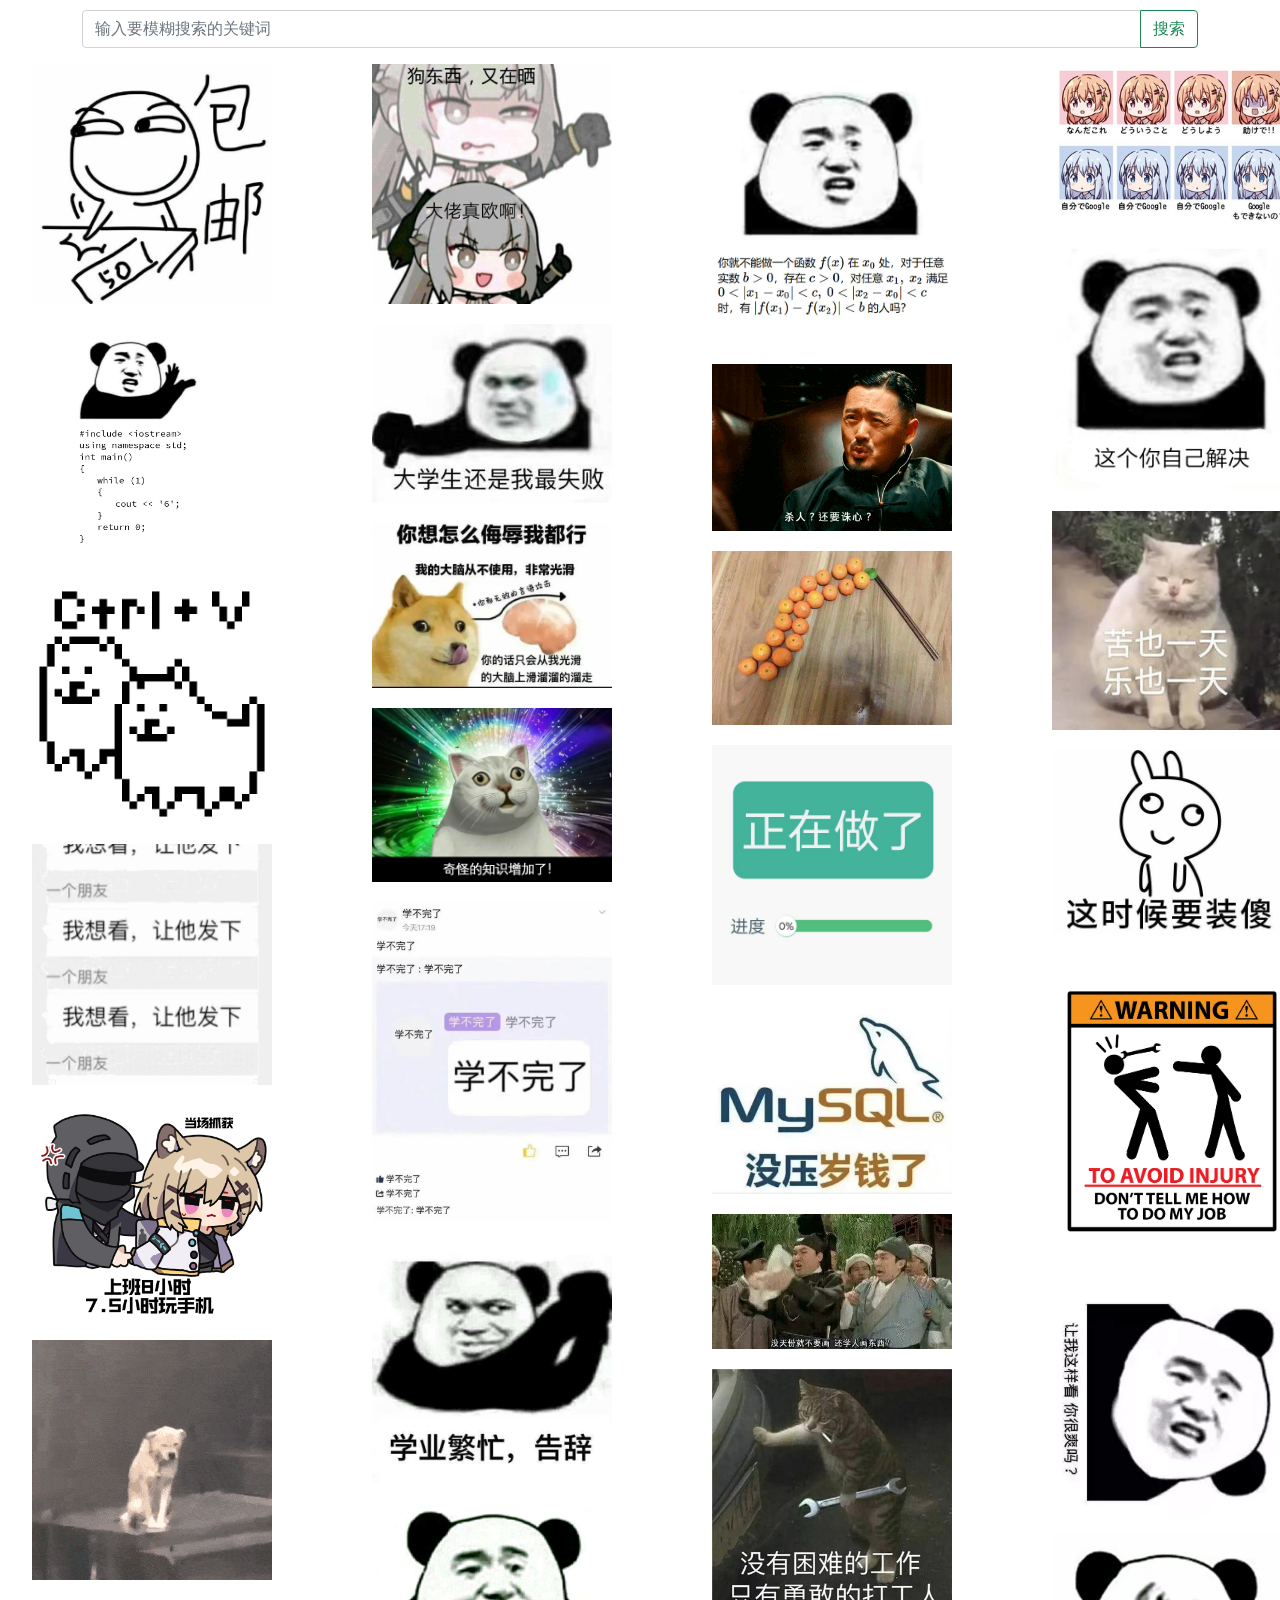
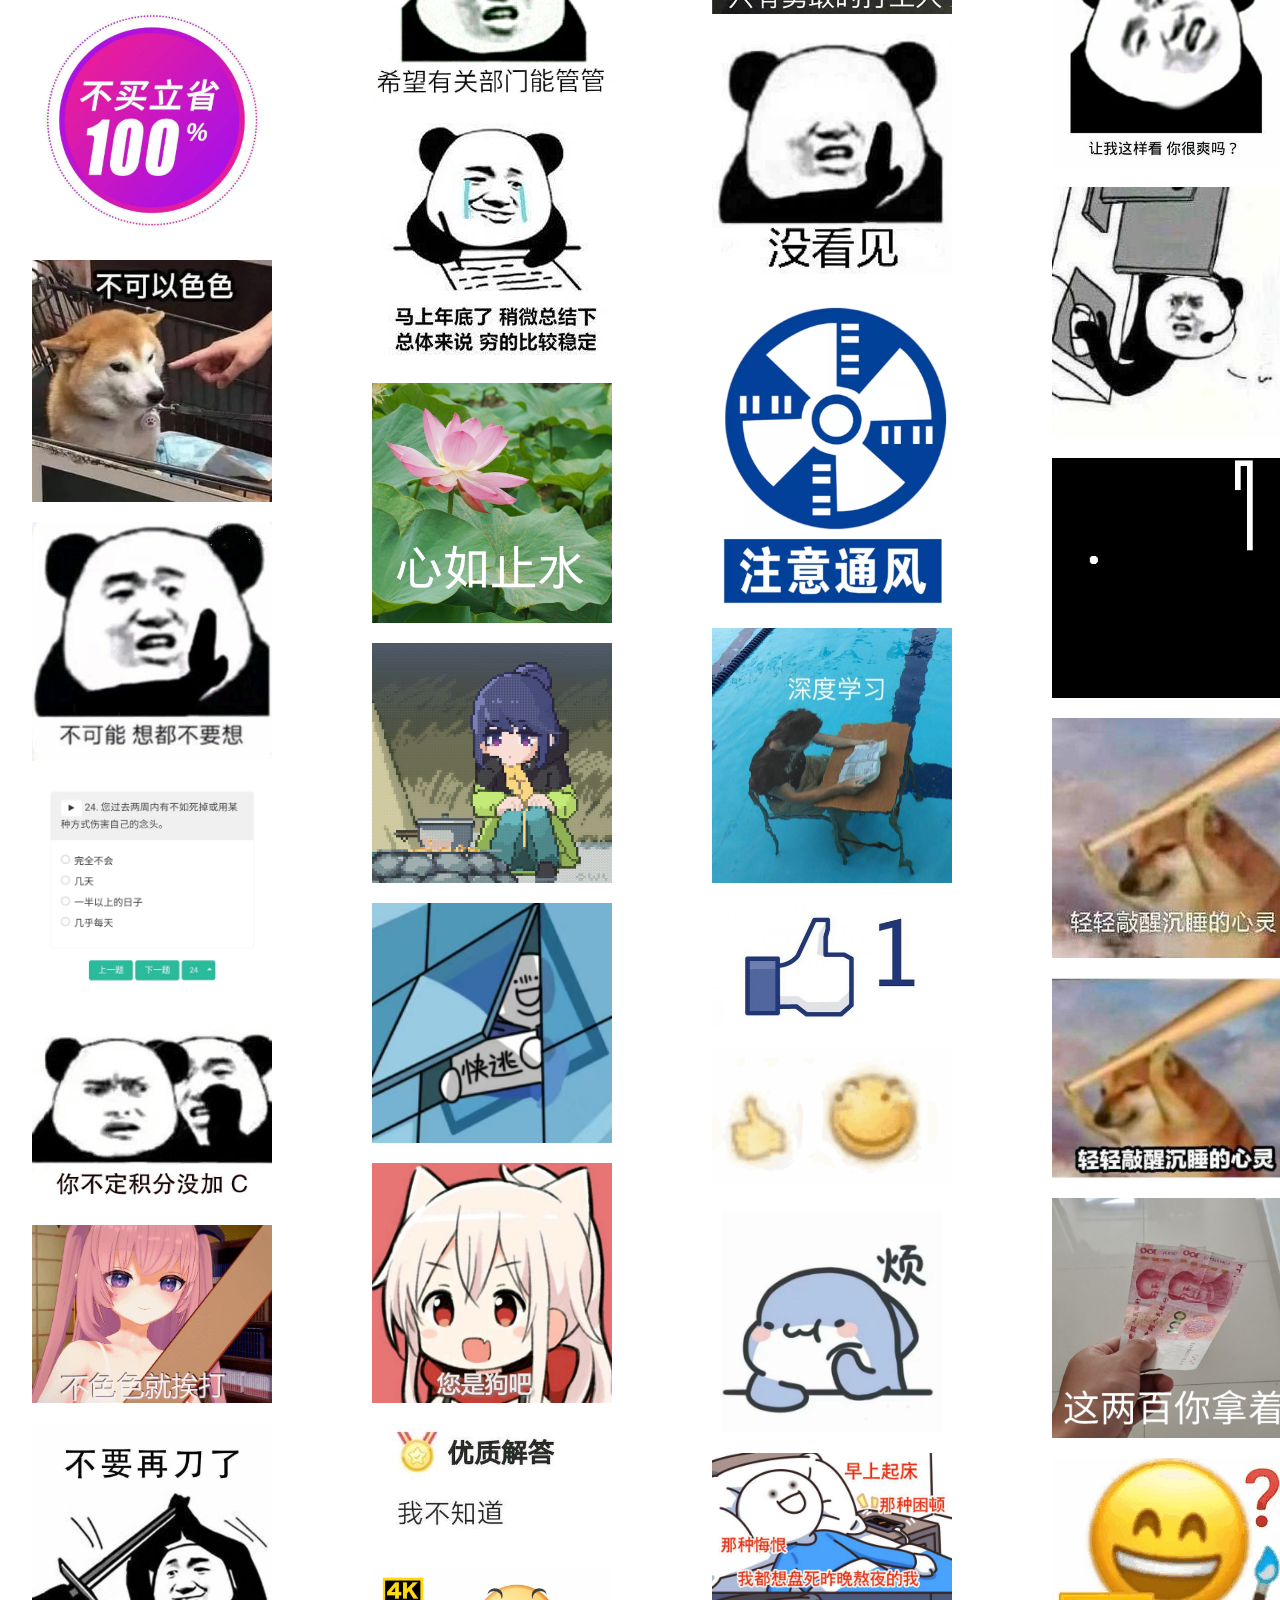
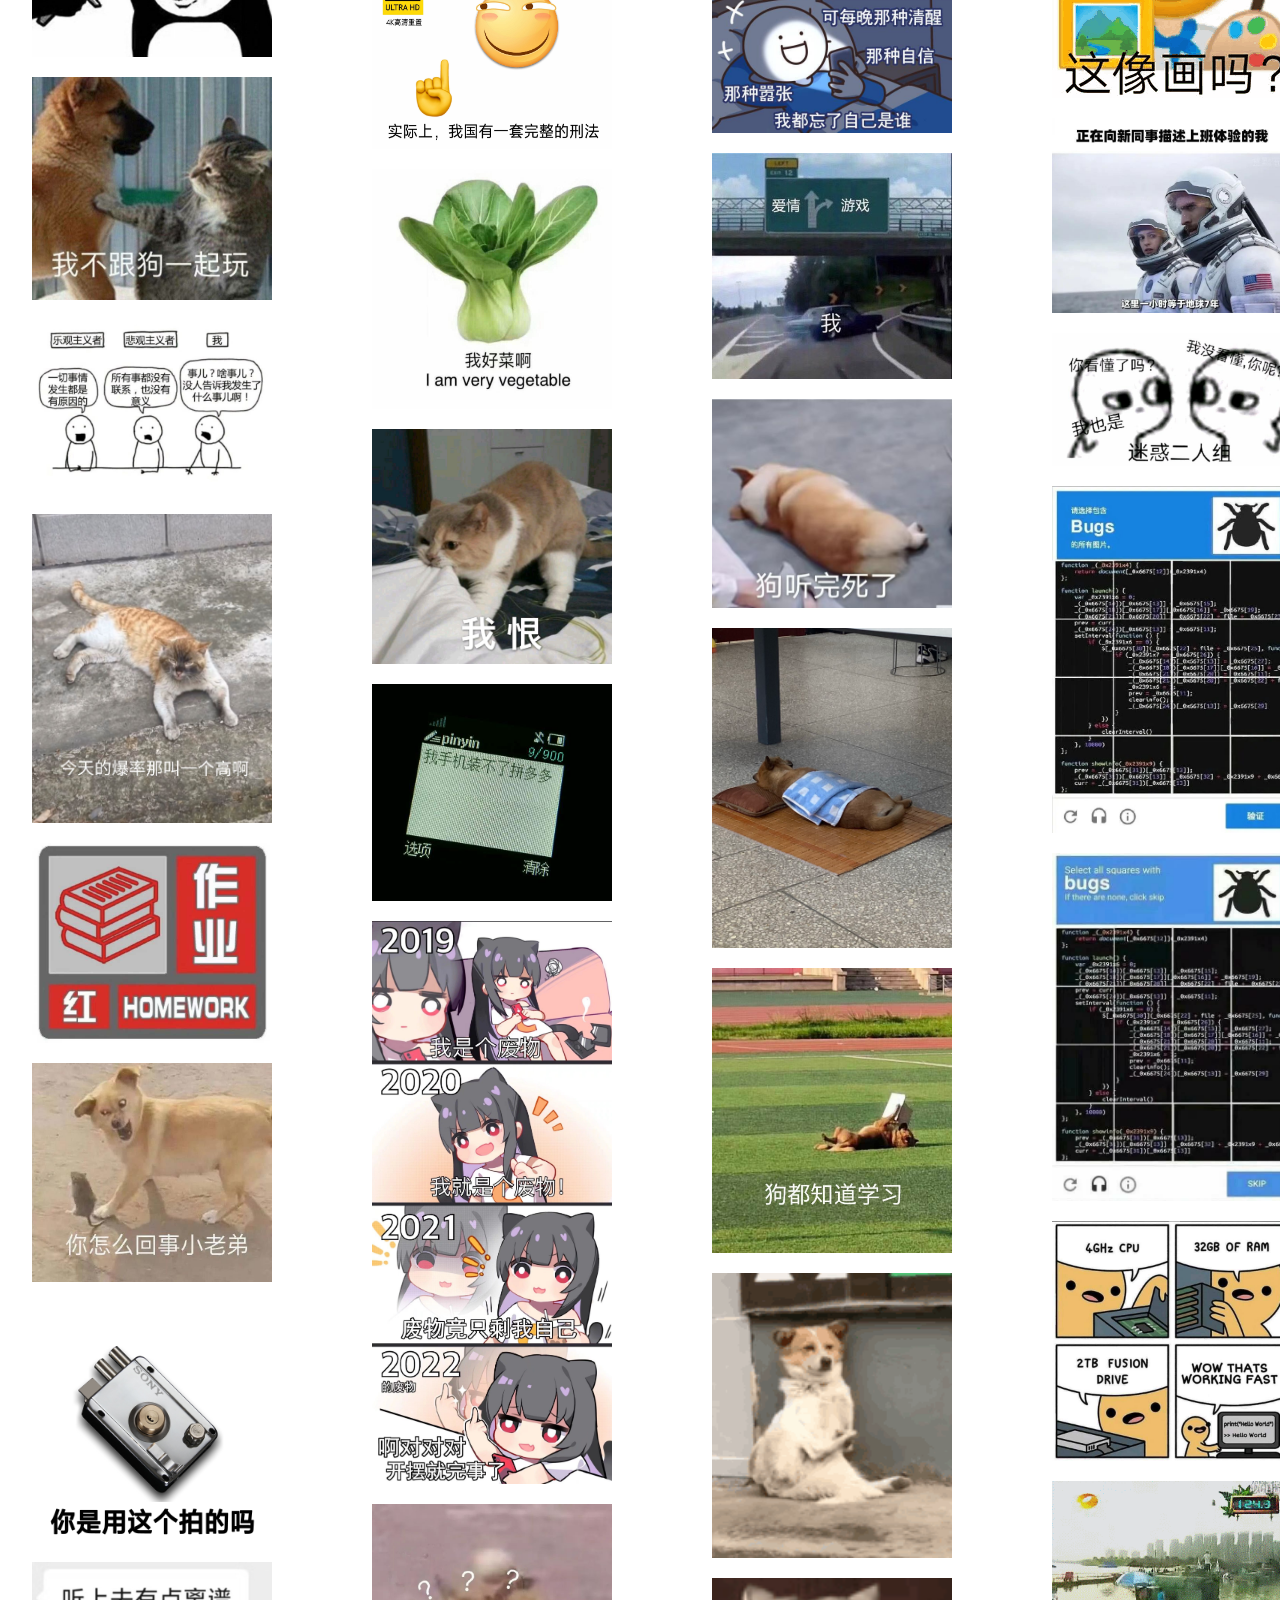
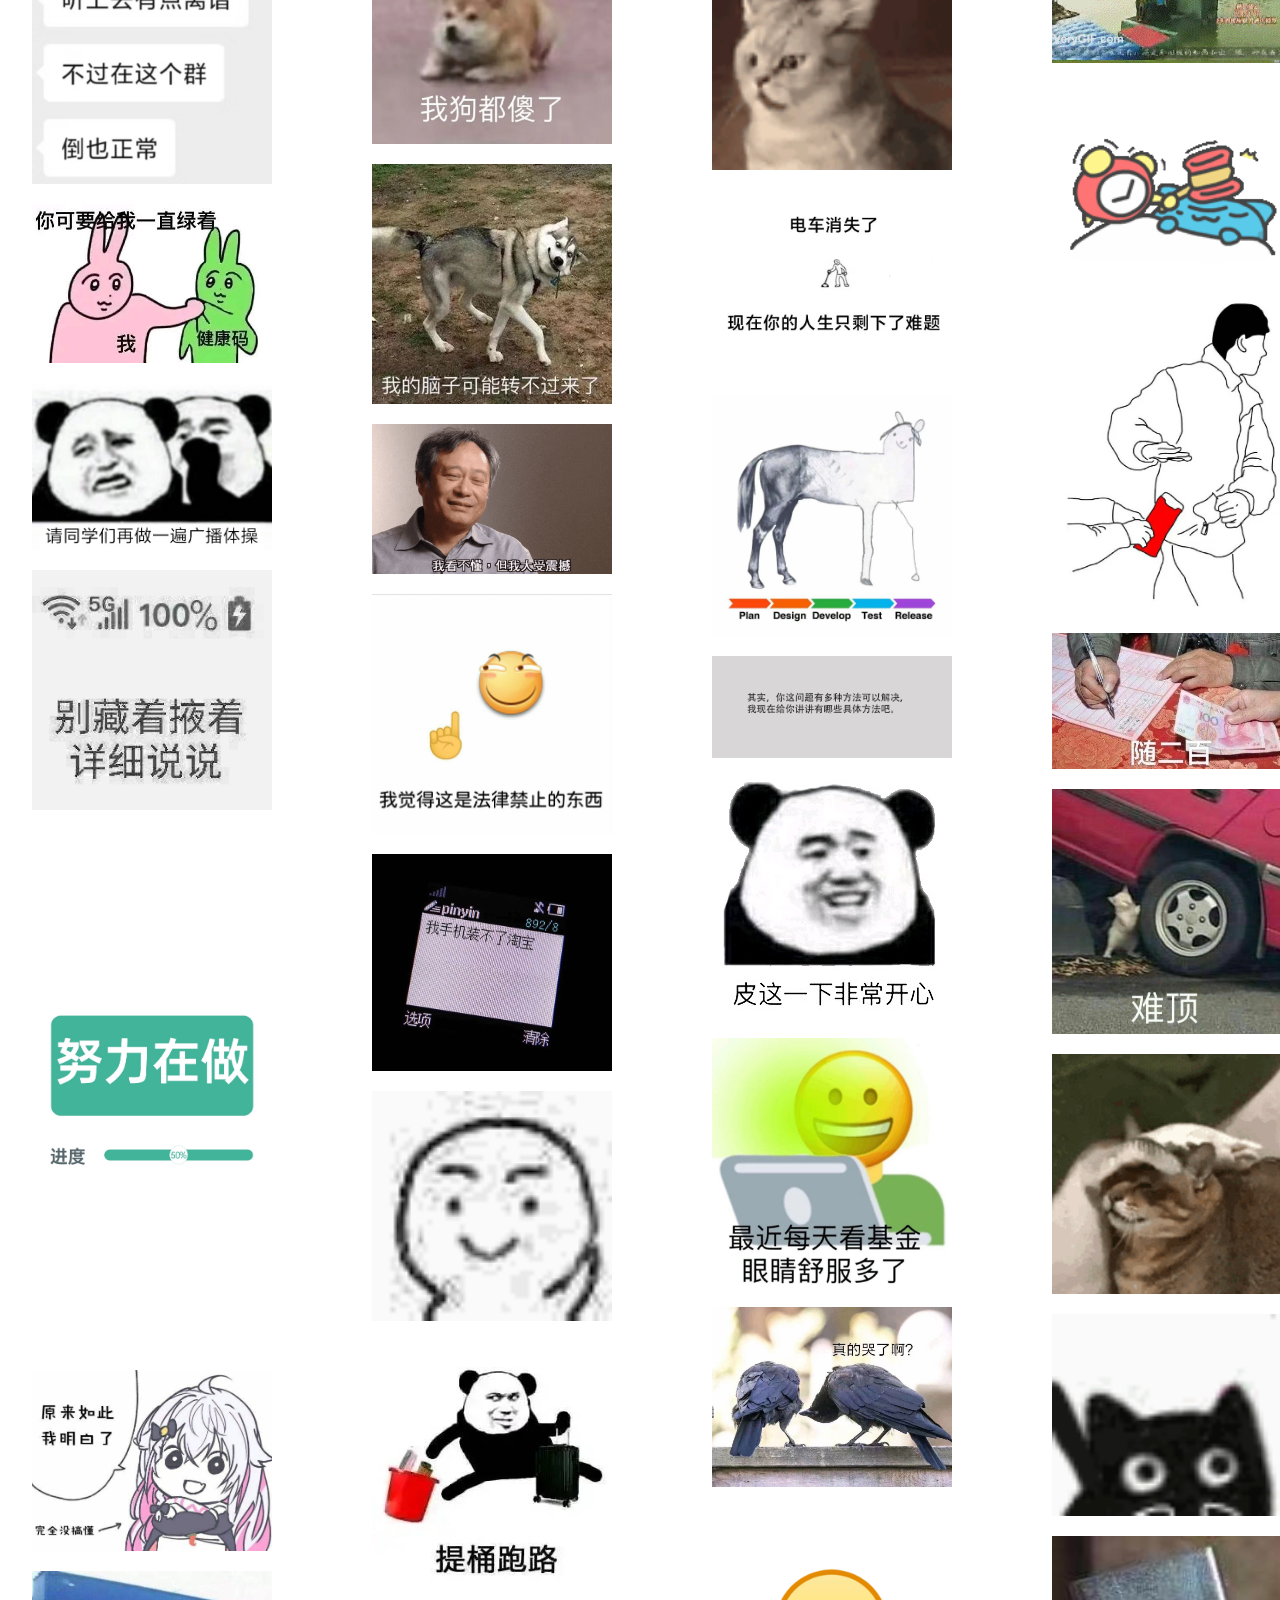
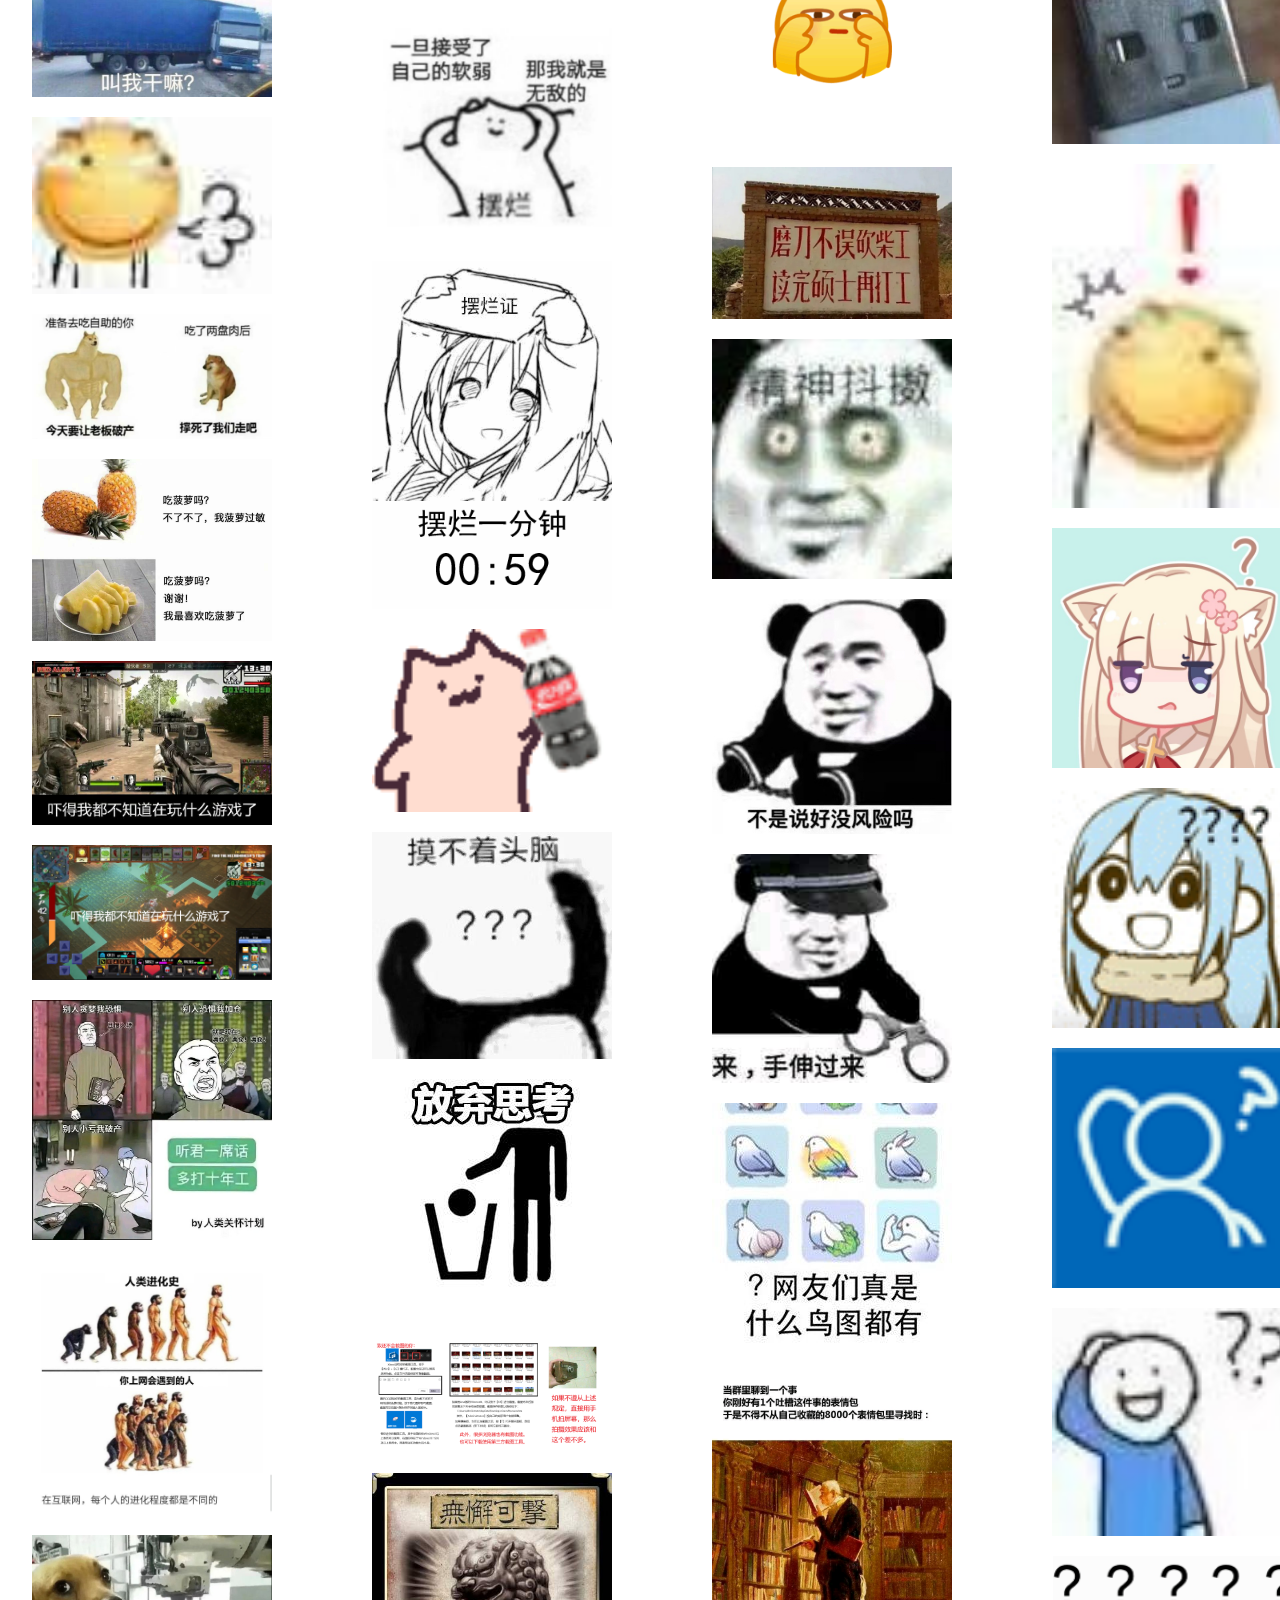
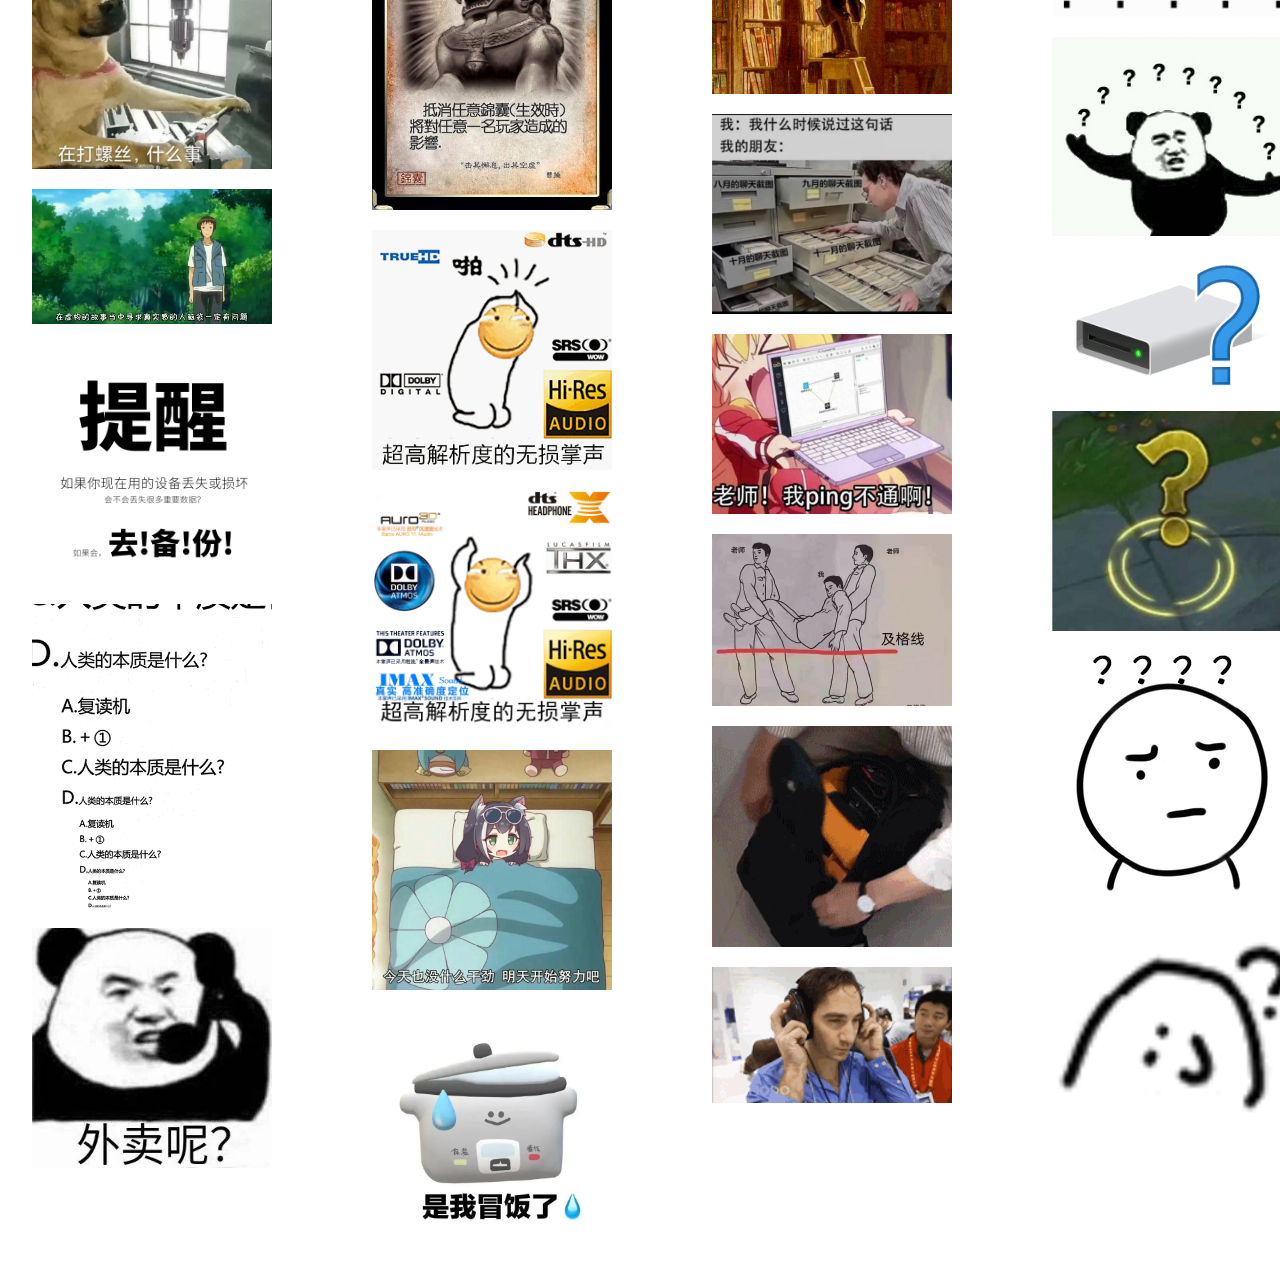
<file: docs/index.html>
<!DOCTYPE html>
<html lang="zh-cn">
<head>
  <meta charset="UTF-8">
  <meta http-equiv="x-ua-compatible" content="ie=edge">
  <meta name="viewport" content="width=device-width, initial-scale=1.0">
  <title>表情包</title>
  <link rel="shortcut icon" href="/images/web.ico" type="image/x-icon">
  <link href="css/bootstrap.min.css" rel="stylesheet">
  <link href="css/sticker.min.css" rel="stylesheet">
</head>
<body>
  <div class="container">
    <div class="input-group mb-3">
      <input type="text" id="ipt" class="form-control" placeholder="输入要模糊搜索的关键词" aria-label="Recipient's username" aria-describedby="search" onkeydown="KeyDown()">
      <button class="btn btn-outline-success" type="button"  id="search" onclick="search()">搜索</button>
      </div>
    </div>
    <div class="img-box">
      <ul class="img-wrapper">
        <div class="web-list">
        </div>
      </ul>
    </div>
  </div>
  <script src="js/bootstrap.bundle.min.js"></script>
  <script src="js/jquery.slim.min.js"></script>
  <script src="js/sticker.load.js"></script>
  <script>
    window.onload = function () {
        search();
        console.log("GitHub: https://github.com/funhuman/sticker")
    }
    function KeyDown() {
        if (event.keyCode == 13) {
            search();
        }
    }
    function search() {
      web_list_html='';
      let search_text = document.getElementById("ipt").value
      sticker_list.forEach(function (t) {
        if (t.title.match(search_text)) {
          web_list_html += `<li><image src="${t.href}" /></li>`
        }
      });
      if (web_list_html == '') {
        $(".img-box").html('<div class="alert alert-light"><strong>提示!</strong> 没有查询到对应的结果</p></div>');
      } else {
        $(".web-list").html(web_list_html);
      }
    }
  </script>
</body>
</html>
</file>
<file: docs/css/sticker.min.css>
*{margin:0;padding:0}body{font:14px/1.5 Arial,Microsoft Yahei,sans-serif;color:#636b6f}img{border:0}a,a:focus,a:visited,a:link,a:hover,a:active{text-decoration:none}img{width:240px}.container,.input-group{margin:10px auto;text-align:center}.img-wrapper{column-count:1;column-gap:240px;counter-reset:count;width:80%;list-style-type:none;text-align:center}@media (min-width:768px){.img-wrapper{column-count:2}}@media (min-width:992px){.img-wrapper{column-count:3}}@media (min-width:1200px){.img-wrapper{column-count:4;width:90%}}.img-wrapper>div>li{position:relative;margin-bottom:20px}.input-group{width:100%}
</file>
